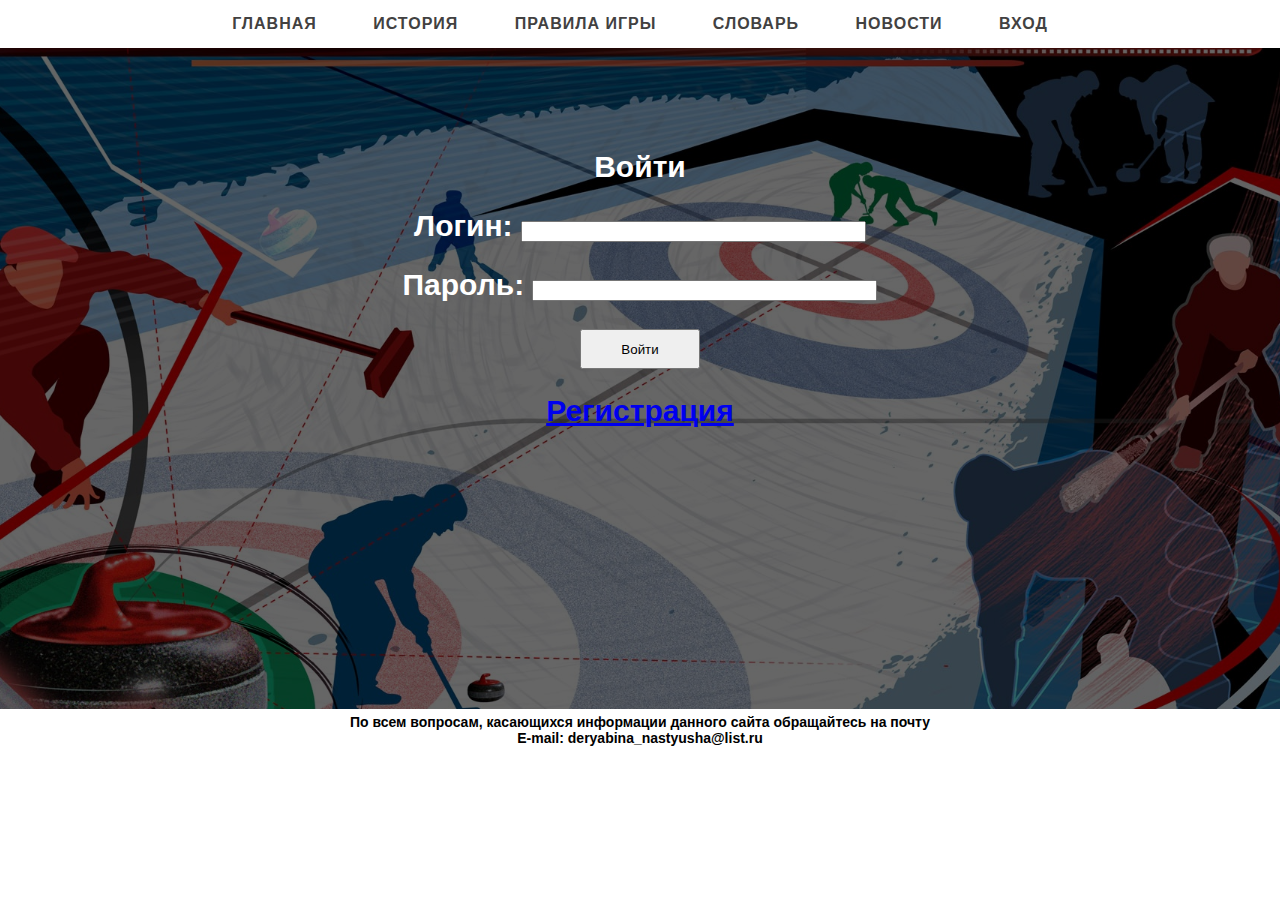
<file: entrance.html>
<!DOCTYPE html>
<html lang="ru">

<head>
	
	<title>Анатомия керлинга</title>
	<link href="style entr.css" rel="stylesheet" type="text/css"/>
	<link href="imagin.png" rel="icon" type="imagin/png"/>

</head>

  <body>
   <header>
    <nav>
     <ul class="topmenu">
      <li><a href="index.html">Главная</a></li>
      <li><a href="historic.html">История</a></li>
      <li><a href="game.html">Правила игры</a></li>
      <li><a href="word.html">Словарь</a></li>
      <li><a href="team.html">Новости</a></li>
      <li><a href="entrance.html">Вход</a></li>
     </ul>
    </nav>
 </body>
 <div class="title">

 <h2><strong>Войти</strong>
 <h2><strong>Логин:</strong>
  <input  maxlength="30" size="40" name="login">
 <h2><strong>Пароль:</strong>
  <input type="password" maxlength="30" size="40" name="password"></h2>
  <h2><input type="submit" id="search" value="Войти"  style="height:40px; width:120px"></h2>
  <h2><a href="Регистрация.html">Регистрация</a></h2>
  </header>
</div>
<footer><div>По всем вопросам, касающихся информации данного сайта обращайтесь на почту</div> 
 <div>E-mail: deryabina_nastyusha@list.ru</div>
 </footer>	
</head>							

</html>
</file>
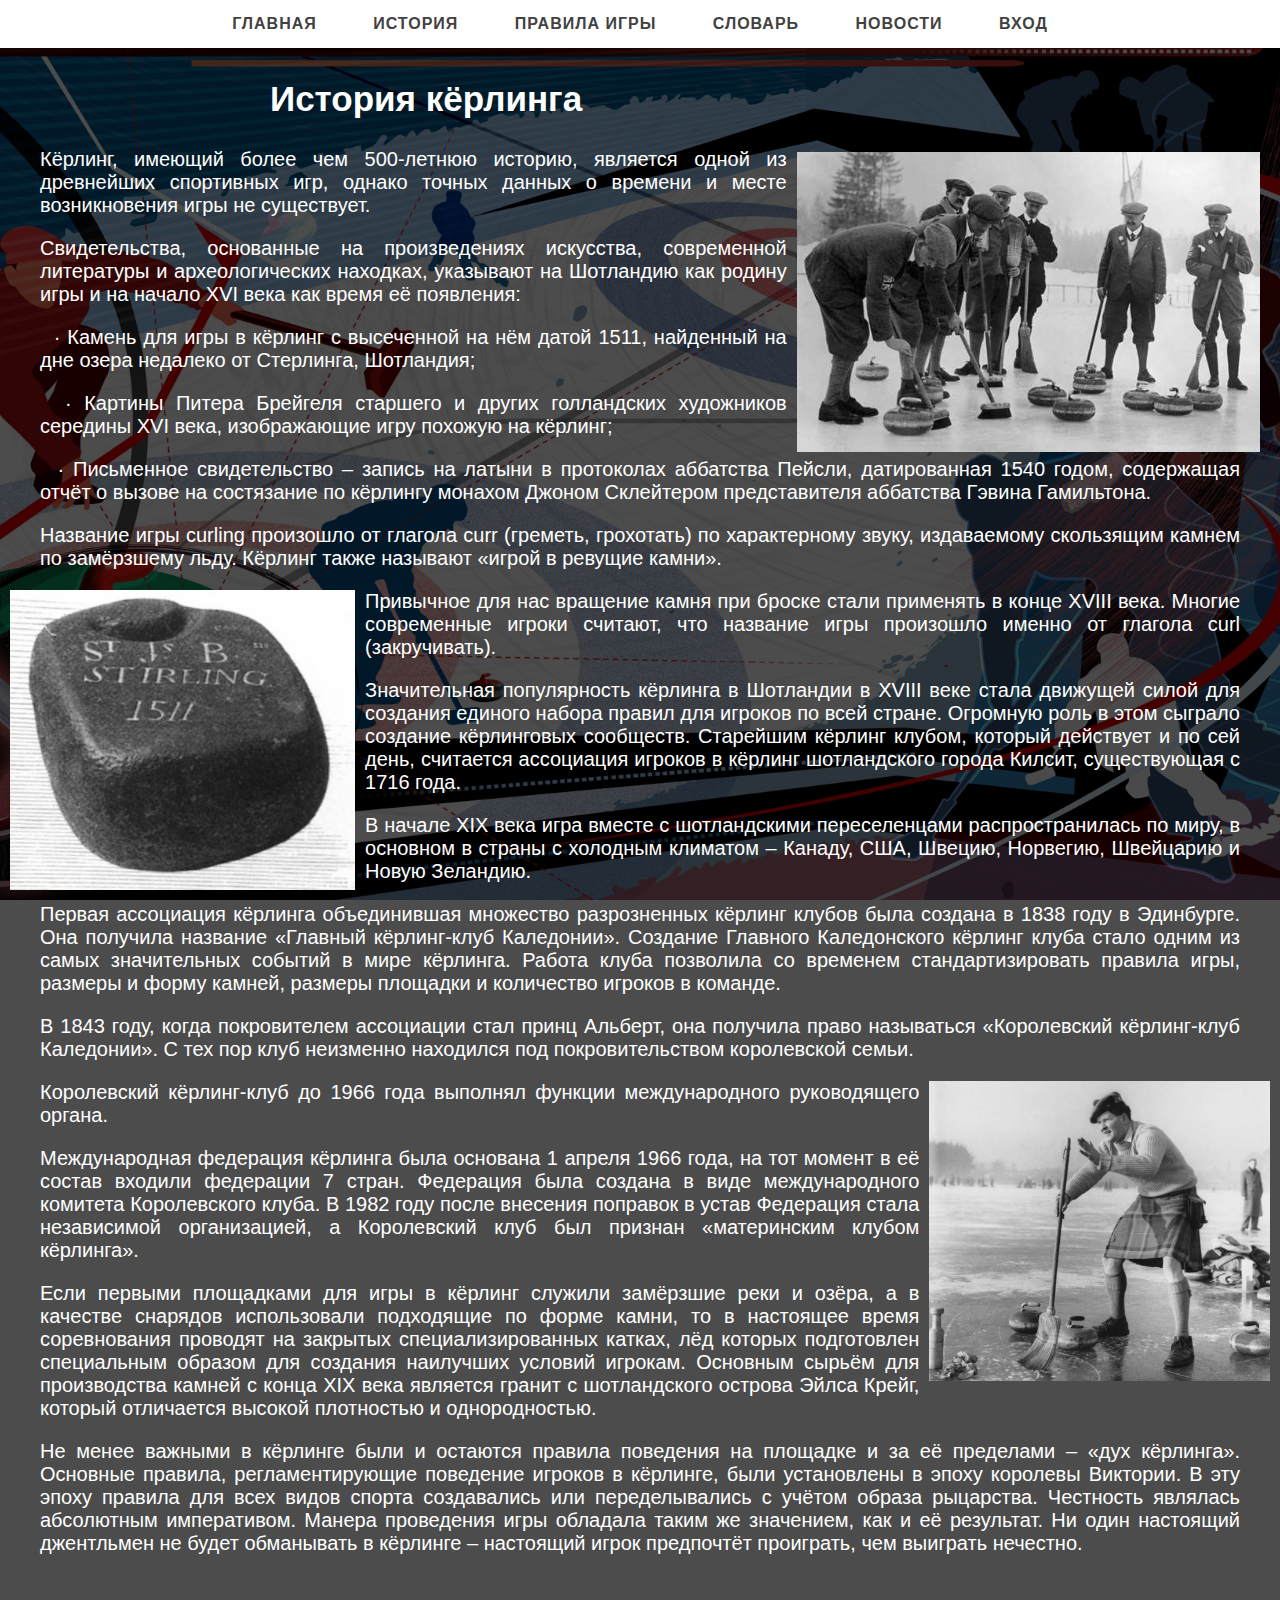
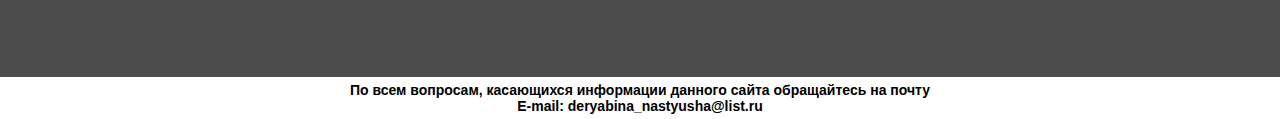
<file: historic.html>
<!DOCTYPE html>
<html lang="ru">

<head>
	
	<title>Анатомия керлинга</title>
	<link href="style his.css" rel="stylesheet" type="text/css"/>
	<link href="imagin.png" rel="icon" type="imagin/png"/>

</head>

  <body>
   <header>
    <nav>
     <ul class="topmenu">
      <li><a href="index.html">Главная</a></li>
      <li><a href="historic.html">История</a></li>
      <li><a href="game.html">Правила игры</a></li>
      <li><a href="word.html">Словарь</a></li>
      <li><a href="team.html">Новости</a></li>
      <li><a href="entrance.html">Вход</a></li>
     </ul>
    </nav>
 </body>

	<div class="historic">
	 <h2>История кёрлинга</h2>
          <img src= "str.jpg" class="foto">
        
          <p>Кёрлинг, имеющий более чем 500-летнюю историю, является одной из 
          древнейших спортивных игр, однако точных данных о времени и месте 
          возникновения игры не существует.</p>

         <p>Свидетельства, основанные на произведениях искусства, современной литературы
         и археологических находках, указывают на Шотландию как родину игры и на начало 
         XVI века как время её появления:</p>

 
          <p>&nbsp · Камень для игры в кёрлинг с высеченной на нём датой 1511, найденный на дне 
         озера недалеко от Стерлинга, Шотландия;</p>

 
          <p>&nbsp · Картины Питера Брейгеля старшего и других голландских художников середины
         XVI века, изображающие игру похожую на кёрлинг;</p>

 

         <p>&nbsp · Письменное свидетельство – запись на латыни в протоколах аббатства Пейсли,
        датированная 1540 годом, содержащая отчёт о вызове на состязание по кёрлингу 
        монахом Джоном Склейтером представителя аббатства Гэвина Гамильтона.</p>

 
         <p>Название игры curling произошло от глагола curr (греметь, грохотать) по характерному
        звуку, издаваемому скользящим камнем по замёрзшему льду. Кёрлинг также называют
        «игрой в ревущие камни».</p>
 
           <img src= "154.jpg" class="foto1">

        <p>Привычное для нас вращение камня при броске стали применять в конце XVIII века. 
       Многие современные игроки считают, что название игры произошло именно от глагола 
       curl (закручивать).</p>

      <p> Значительная популярность кёрлинга в Шотландии в XVIII веке стала движущей силой для
       создания единого набора правил для игроков по всей стране. Огромную роль в этом сыграло 
       создание кёрлинговых сообществ. Старейшим кёрлинг клубом, который действует и по сей день,
       считается ассоциация игроков в кёрлинг шотландского города Килсит, существующая с 1716 года.</p>

 
       <p>В начале XIX века игра вместе с шотландскими переселенцами распространилась по миру, 
       в основном в страны с холодным климатом – Канаду, США, Швецию, Норвегию, Швейцарию и 
       Новую Зеландию.</p>

 
       <p>Первая ассоциация кёрлинга объединившая множество разрозненных кёрлинг клубов была создана
        в 1838 году в Эдинбурге. Она получила название «Главный кёрлинг-клуб Каледонии».
       Создание Главного Каледонского кёрлинг клуба стало одним из самых значительных событий 
       в мире кёрлинга. Работа клуба позволила со временем стандартизировать правила игры, 
       размеры и форму камней, размеры площадки и количество игроков в команде.</p>

 
       <p>В 1843 году, когда покровителем ассоциации стал принц Альберт, она получила право
       называться «Королевский кёрлинг-клуб Каледонии». С тех пор клуб неизменно находился 
       под покровительством королевской семьи.</p>

           <img src= "foto.jpg" class="foto2">
       <p>Королевский кёрлинг-клуб до 1966 года выполнял функции международного руководящего органа.</p>

 
      <p> Международная федерация кёрлинга была основана 1 апреля 1966 года, на тот момент 
       в её состав входили федерации 7 стран. Федерация была создана в виде международного 
       комитета Королевского клуба. В 1982 году после внесения поправок в устав Федерация 
       стала независимой организацией, а Королевский клуб был признан «материнским клубом кёрлинга».</p>

       <p>Если первыми площадками для игры в кёрлинг служили замёрзшие реки и озёра, а в качестве 
       снарядов использовали подходящие по форме камни, то в настоящее время соревнования проводят
       на закрытых специализированных катках, лёд которых подготовлен специальным образом для 
       создания наилучших условий игрокам. Основным сырьём для производства камней с конца
       XIX века является гранит с шотландского острова Эйлса Крейг, который отличается высокой 
       плотностью и однородностью.</p>

 
       <p>Не менее важными в кёрлинге были и остаются правила поведения на площадке и за её пределами – 
       «дух кёрлинга». Основные правила, регламентирующие поведение игроков в кёрлинге, были 
       установлены в эпоху королевы Виктории. В эту эпоху правила для всех видов спорта создавались
        или переделывались с учётом образа рыцарства. Честность являлась абсолютным императивом.
       Манера проведения игры обладала таким же значением, как и её результат. Ни один настоящий 
      джентльмен не будет обманывать в кёрлинге – настоящий игрок предпочтёт проиграть, чем выиграть
      нечестно.</p>
        </div>
		
	

  </header>


<footer><div>По всем вопросам, касающихся информации данного сайта обращайтесь на почту</div> 
 <div>E-mail: deryabina_nastyusha@list.ru</div>
</footer>	
</head>							

</html>
</file>
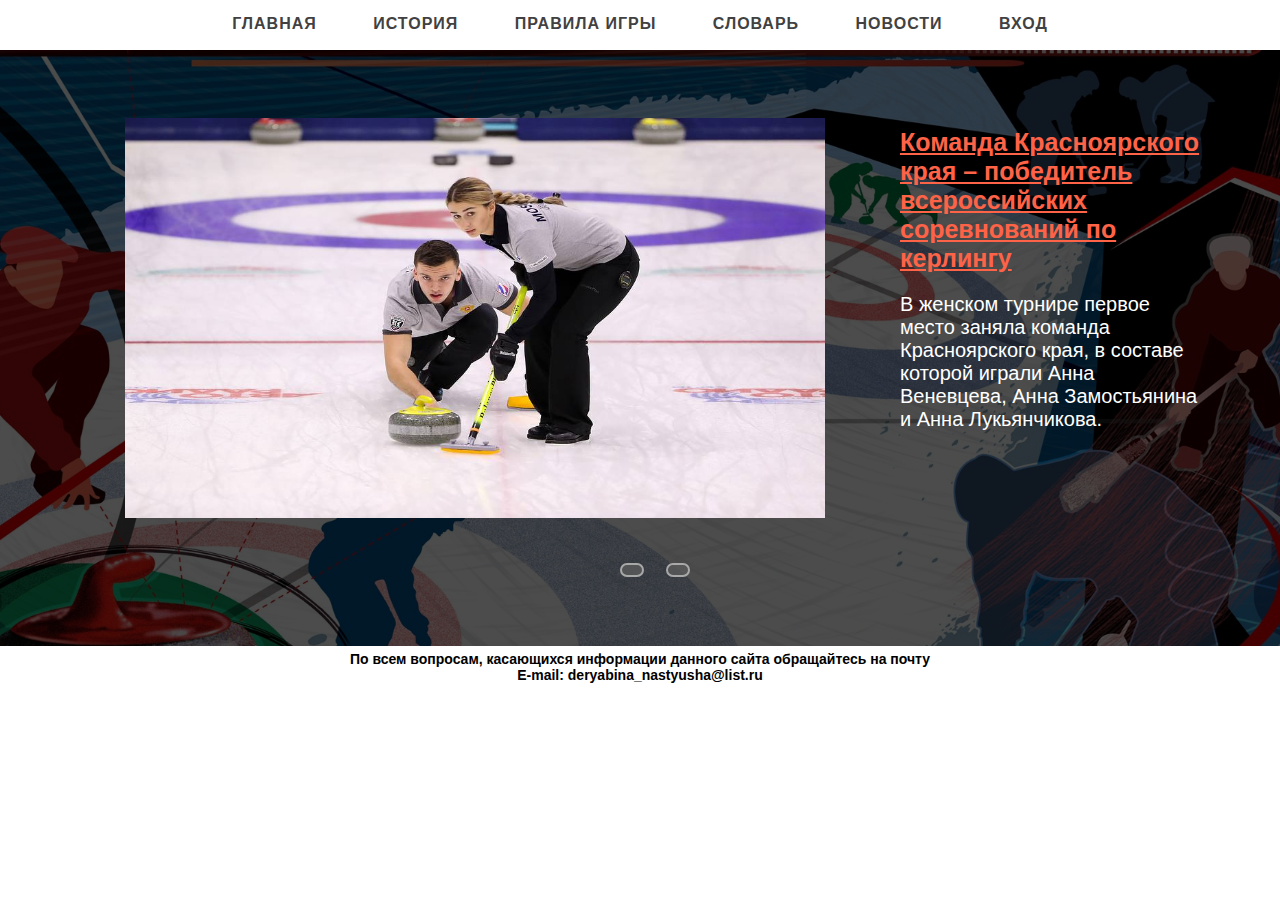
<file: team.html>
<!DOCTYPE html>
<html lang="ru">

<head>
	
	<title>Анатомия керлинга</title>
	<link href="style team.css" rel="stylesheet" type="text/css"/>
	<link href="imagin.png" rel="icon" type="imagin/png"/>

</head>

  <body>
   <header>
    <nav>
     <ul class="topmenu">
      <li><a href="index.html">Главная</a></li>
      <li><a href="historic.html">История</a></li>
      <li><a href="game.html">Правила игры</a></li>
      <li><a href="word.html">Словарь</a></li>
      <li><a href="team.html">Новости</a></li>
      <li><a href="entrance.html">Вход</a></li>
     </ul>
    </nav>
 </body>
  <div class='slide' >
<input type="radio" name="slider2" id="slider2_1" checked="checked">
<label1 for="slider2_1"></label1>
<div><d>
                  <a href="https://news.myseldon.com/ru/news/index/210566194">
      Команда Красноярского края – победитель всероссийских соревнований по керлингу</a>
               <p> В женском турнире первое место заняла команда
                                 Красноярского края, в составе которой играли Анна Веневцева,
                                 Анна Замостьянина и Анна Лукьянчикова.
				</p></d>
 <img src="logo.jpg"></div>

<input type="radio" name="slider2" id="slider2_2">
<label for="slider2_2"></label>
<div><d>
                  <a href="https://sport24.ru/news/other/2019-04-25-kerling-chempionat-mira-smeshannyye-pary-rossiya--ssha-pryamaya-translyatsiya-iz-norvegii">
      Керлинг. Смешанные пары. Чемпионат мира. Россия - США (прямая видеотрансляция)</a>
                  	<p>
				25 апреля в 20:00 по московскому времени
                                    состоится игра сборных России и США на чемпионате 
                                  мира по кёрлингу среди смешанных пар 2019 года.
				</p></d> <img src="logo.jpg"></div>


<input type="radio" name="slider2" id="slider2_3">
<label for="slider2_3"></label>
<div><d>
                  <a href="https://russian.rt.com/sport/news/629991-komarova-goryachev">
      Кёрлингисты Комарова и Горячев проиграли канадцам на финальном этапе КМ</a>
               <p> Российские кёрлингисты Мария Комарова и Даниил Горячев проиграли второй команде Канады и завершили выступления на групповой стадии финального этапа Кубка мира в Пекине.
				</p></d> <img src="logo2.jpg"></div>


</div>
  							
 </header>

<footer><div>По всем вопросам, касающихся информации данного сайта обращайтесь на почту</div> 
 <div>E-mail: deryabina_nastyusha@list.ru</div>
</footer>	
</head>							

</html>
</file>
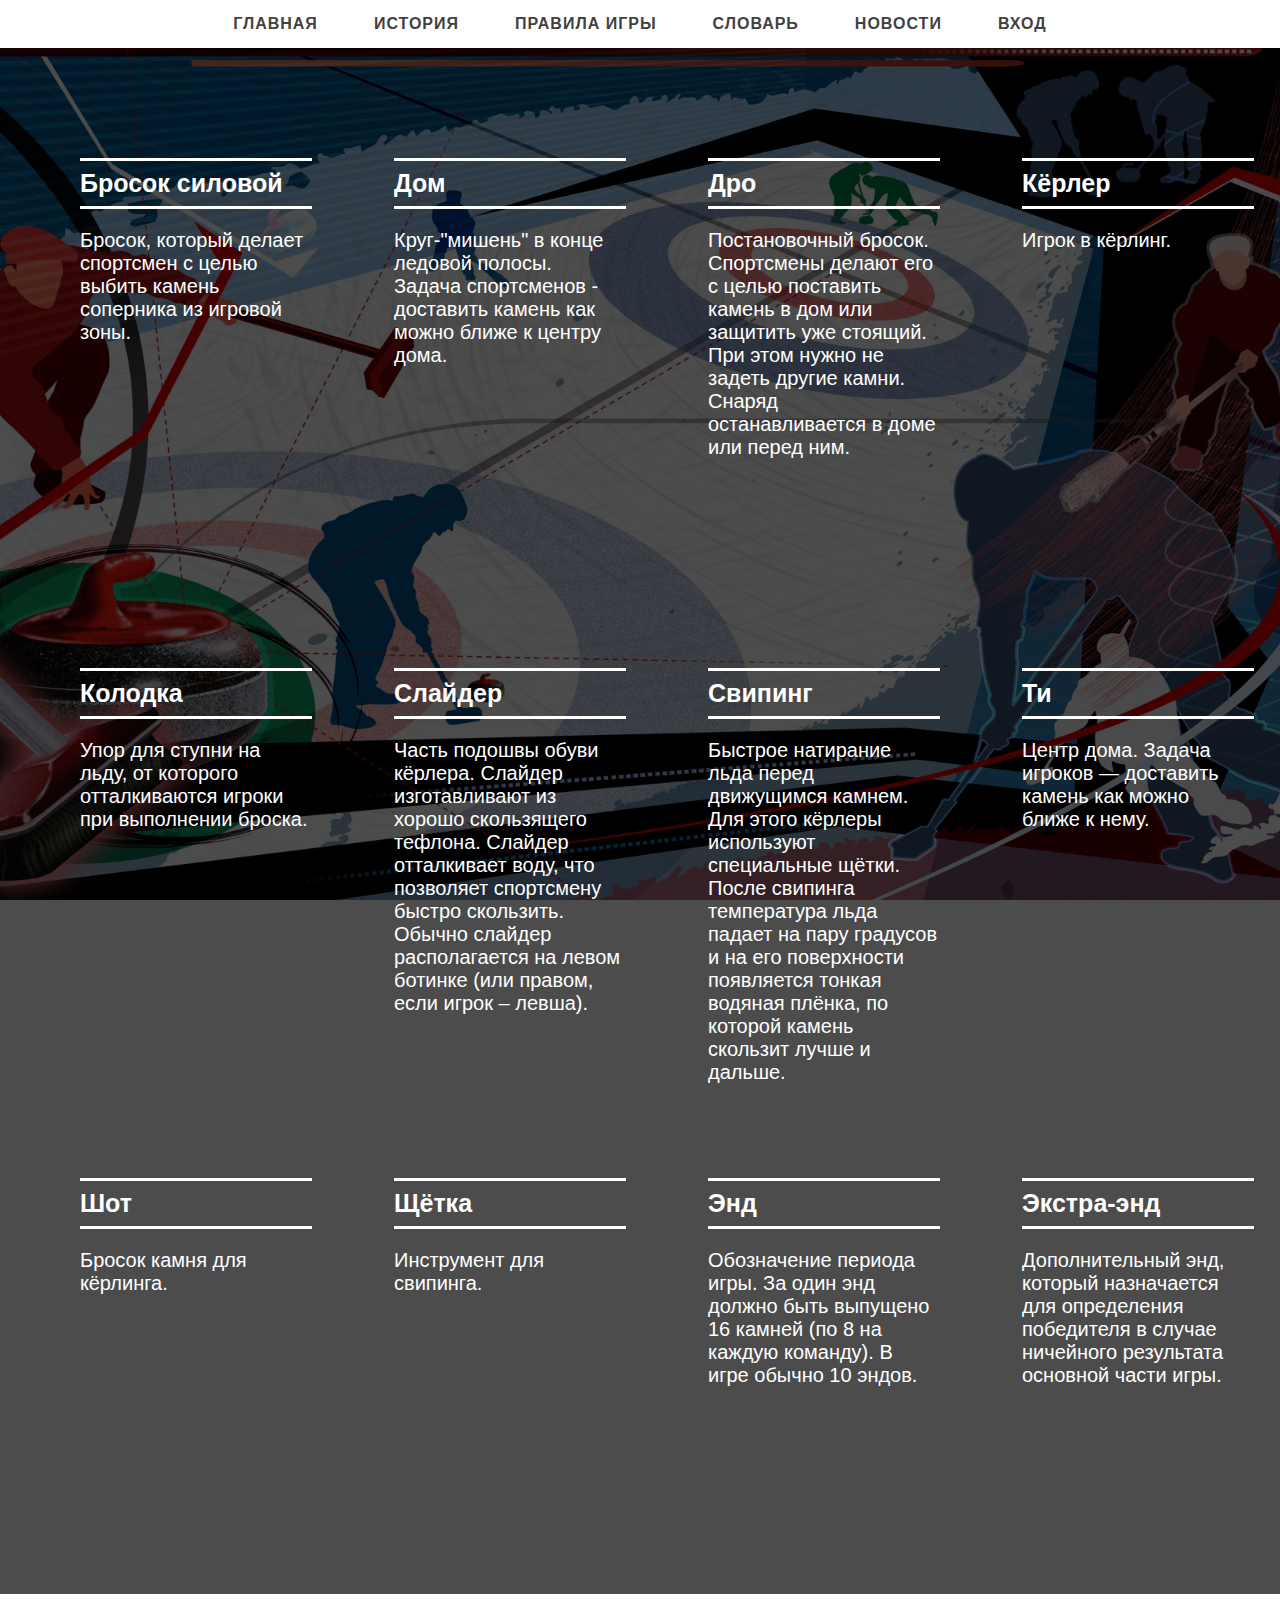
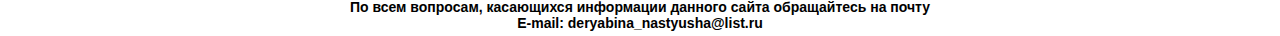
<file: word.html>
<!DOCTYPE html>
<html lang="ru">

<head>
	
	<title>Анатомия керлинга</title>
	<link href="style word.css" rel="stylesheet" type="text/css"/>
	<link href="imagin.png" rel="icon" type="imagin/png"/>

</head>

  <body>
   <header>
    <nav>
     <ul class="topmenu">
      <li><a href="index.html">Главная</a></li>
      <li><a href="historic.html">История</a></li>
      <li><a href="game.html">Правила игры</a></li>
      <li><a href="word.html">Словарь</a></li>
      <li><a href="team.html">Новости</a></li>
      <li><a href="entrance.html">Вход</a></li>
     </ul>
    </nav>
 </body>

	
     <div class="left">
                    <hr align="center" width="230" size="3" color="white" /><a>Бросок силовой</a>
                 <hr align="center" width="230" size="3" color="white" />
				<p>
				Бросок, который делает спортсмен с целью выбить камень соперника из игровой зоны.
				</p></div>
			
			<div class="left">
			  <hr align="center" width="230" size="3" color="white" /> <a>Дом</a><hr align="center" width="230" size="3" color="white" />
				<p>
				Круг-"мишень" в конце ледовой полосы. Задача спортсменов - доставить камень как можно ближе к центру дома.
				</p>
			</div>
			
			
			<div class="left"> 
           <hr align="center" width="230" size="3" color="white" /> <a>Дро</a> <hr align="center" width="230" size="3" color="white" />
				<p>Постановочный бросок. Спортсмены делают его с целью поставить
                                   камень в дом или защитить уже стоящий. При этом нужно не задеть другие
                                   камни. Снаряд останавливается в доме или перед ним.
				</p>		
			</div>
			
			<div class="left">
			<hr align="center" width="230" size="3" color="white" />	<a>Кёрлер</a><hr align="center" width="230" size="3" color="white" />
				<p>
					Игрок в кёрлинг.
				</p>		
			</div>

   
			
			<div class="left">
	<hr align="center" width="230" size="3" color="white" /><a>Колодка</a><hr align="center" width="230" size="3" color="white" />
				<p>
				Упор для ступни на льду, от которого отталкиваются игроки при выполнении броска.
				</p>
			</div>
			
			
			<div class="left">
			<hr align="center" width="230" size="3" color="white" />	<a>Слайдер</a><hr align="center" width="230" size="3" color="white" />
				<p>
				Часть подошвы обуви кёрлера. Слайдер изготавливают из хорошо 
                                 скользящего тефлона. Слайдер отталкивает воду, что позволяет спортсмену
   быстро скользить. Обычно слайдер располагается на левом ботинке (или правом, если игрок – левша).
				</p>		
			</div>
			
			

     <div class="left">
     <hr align="center" width="230" size="3" color="white" />   <a>Свипинг</a><hr align="center" width="230" size="3" color="white" />
				<p>
				Быстрое натирание льда перед движущимся камнем.
                               Для этого кёрлеры используют специальные щётки. 
                              После свипинга температура льда падает на пару градусов 
                               и на его поверхности появляется тонкая водяная плёнка, 
                              по которой камень скользит лучше и дальше. 
                          
				</p>
			</div>
			
			<div class="left">
	<hr align="center" width="230" size="3" color="white" /><a>Ти</a><hr align="center" width="230" size="3" color="white" />
				<p>
				 Центр дома. Задача игроков — доставить камень как можно ближе к нему.
				</p>
			</div>
			
			
			<div class="left">
		<hr align="center" width="230" size="3" color="white" />		<a>Шот</a><hr align="center" width="230" size="3" color="white" />
				<p>
					Бросок камня для кёрлинга.
				</p>		
			</div>
			
			<div class="left">
		<hr align="center" width="230" size="3" color="white" />		<a>Щётка</a><hr align="center" width="230" size="3" color="white" />
				<p>
					Инструмент для свипинга.
				</p>		
			</div>
                       <div class="left">
		<hr align="center" width="230" size="3" color="white" />		<a>Энд</a><hr align="center" width="230" size="3" color="white" />
				<p>
					Обозначение периода игры. За один энд должно быть выпущено 16 камней (по 8 на каждую команду). В игре обычно 10 эндов.
				</p>		
			</div>
			  <div class="left">
     <hr align="center" width="230" size="3" color="white" />   <a>Экстра-энд</a><hr align="center" width="230" size="3" color="white" />
				<p>
				Дополнительный энд, который назначается для определения победителя в случае ничейного результата основной части игры. 
				</p>
			</div>
		
 </header>

<footer><div>По всем вопросам, касающихся информации данного сайта обращайтесь на почту</div> 
 <div>E-mail: deryabina_nastyusha@list.ru</div>
</footer>	
</head>							

</html>
</file>
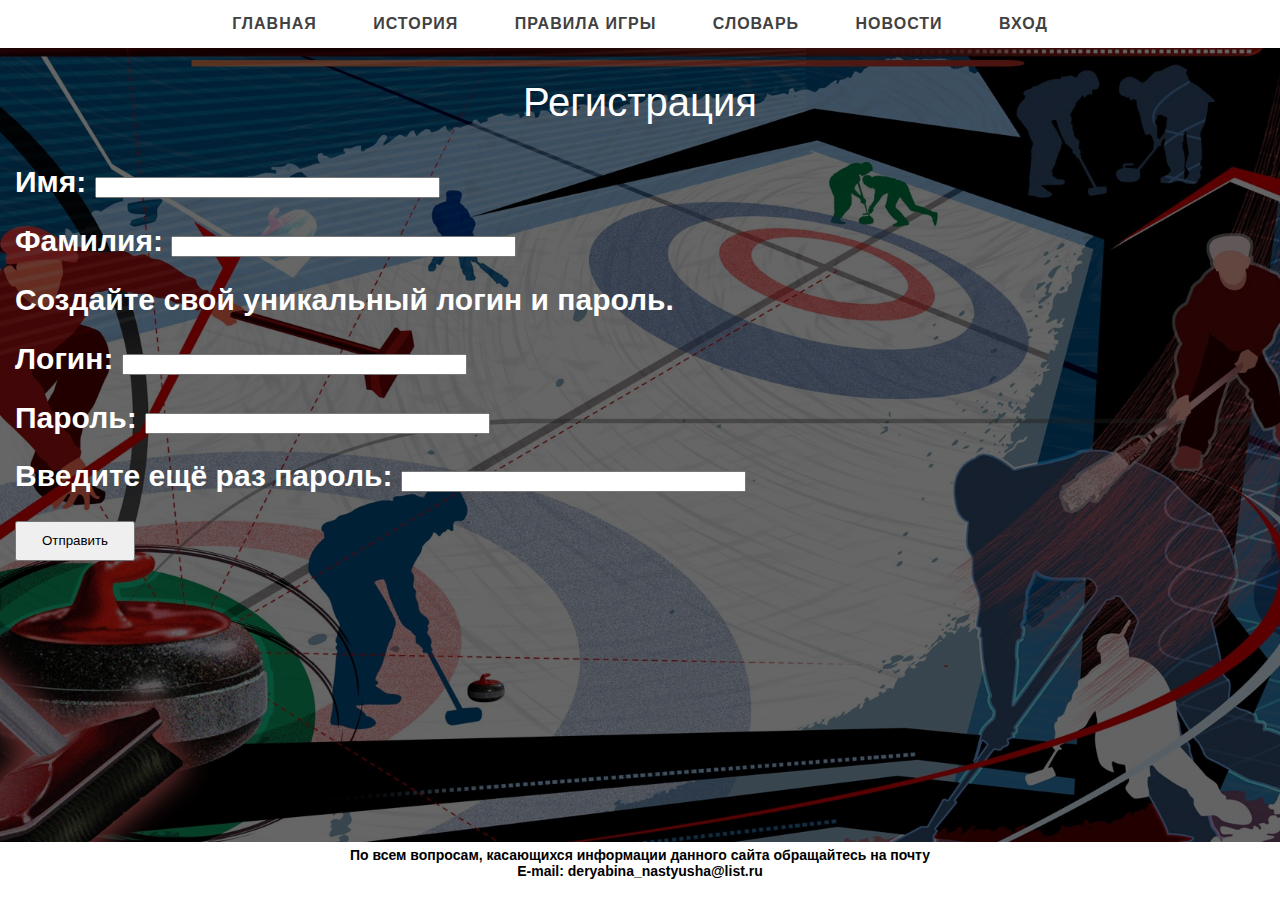
<file: Регистрация.html>
<!DOCTYPE html>
<html lang="ru">

<head>
	
	<title>Анатомия керлинга</title>
	<link href="style entr.css" rel="stylesheet" type="text/css"/>
	<link href="imagin.png" rel="icon" type="imagin/png"/>

</head>

  <body>
   <header>
    <nav>
     <ul class="topmenu">
      <li><a href="index.html">Главная</a></li>
      <li><a href="historic.html">История</a></li>
      <li><a href="game.html">Правила игры</a></li>
      <li><a href="word.html">Словарь</a></li>
      <li><a href="team.html">Новости</a></li>
      <li><a href="entrance.html">Вход</a></li>
     </ul>
    </nav>
 </body>
 <div class="title2">
  <p>Регистрация</p>
<h2 target="CONTENT">Имя:
  <input  maxlength="30" size="40" name="login"></h2>
<h2>Фамилия:
  <input  maxlength="30" size="40" name="login"></h2>
<h2>Создайте свой уникальный логин и пароль.</h2>
<h2>Логин:
  <input  maxlength="25" size="40" name="login"></h2>
<h2>Пароль:
  <input type="password" maxlength="25" size="40" name="password"></h2>
<h2>Введите ещё раз пароль:
  <input type="password" maxlength="25" size="40" name="password"></h2>
<h2><input type="submit" id="search" value="Отправить"  style="height:40px; width:120px"></h2>
  </header>
</div>
<footer><div>По всем вопросам, касающихся информации данного сайта обращайтесь на почту</div> 
 <div>E-mail: deryabina_nastyusha@list.ru</div>
 </footer>	
</head>							

</html>
</file>
<file: style entr.css>
body {
	padding:0;
	margin:0;
	font-family:Arial;
     }

header {
	background:url(666.jpg) fixed no-repeat center top/ cover;
        background-color: rgba(0,0,0,.6);
        background-blend-mode: darken;
        color: white;
        padding-bottom: 20%;
       }


nav { background: rgba(255,255,255,1);
      position: fixed;
      top: 0;
      width: 100%;
    }

nav ul { list-style: none;
         margin: 0;
         padding: 0;
       }

nav a { text-decoration: none;
        outline: none;
        display: block;
        transition: .4s ease-in-out;
      }
.topmenu {
  text-align: center;
  padding: 3px 0;
}
.topmenu > li {
  display: inline-block;
  position: relativ;
}

.topmenu > li > a {
  padding: 12px 26px;
  color: #424141;
  text-transform: uppercase;
  font-weight: bold;
  letter-spacing: 1px;
  font-family: 'Arial', sans-serif;
}
.topmenu li a:hover { color: #f20707; }



/*section___________________________________________________________________*/

.title {
	padding-top: 24px;
}

.title h5 {
	font-size: 400%;
	font-weight: bold;
	text-align: center;
   
        color: white;
        font-family: 'Arial', sans-serif;
        }

.title p {
	font-size: 120px;
	color: #777777;
	text-align: center;
	margin-top: 5px;
}



/*footer________________________________________________________________________*/


footer {
	font-size: 14px;
	padding: 5px;
	text-align:center;
        font-weight: bold;
        font-family: 'Arial', sans-serif;
       }


/*historic____________________________________________________________________________*/

.historic {
	padding-top: 50px;
        margin:10px;
}

.historic h2 {
	font-size:35px;
	font-weight: bolt;
	text-align:left;
        padding-left:260px;
	}

.historic p {
	font-size:20px;
	text-align:justify;
        padding-left:30px;
        padding-right:30px;
	}
.foto{
float:right;
margin: 4px 10px 2px 10px;
height: 300px;
}
.foto1{
float: left; /* Îáòåêàíèå êàðòèíêè ïî ëåâîìó êðàþ */
    padding-right: 10px; /* Îòñòóï ñëåâà */
    padding-bottom: 10px;
height: 300px;
}
.foto2{
float: right; /* Îáòåêàíèå êàðòèíêè ïî ëåâîìó êðàþ */
    padding-left: 10px; /* Îòñòóï ñëåâà */
    padding-bottom: 10px;
height: 300px;
}

/*game____________________________________________________________________________*/

.game {
	padding-top: 50px;
        margin:10px;
}

.game h2 {
	font-size:35px;
	font-weight: bolt;
	text-align:center;
	}
.game h1 {
	font-size:25px;
	font-weight: bolt;
	text-align:center;
	}
.game a {
	font-size:20px;
	text-align:left;
        padding-left:20px;
        font-family: 'Arial', sans-serif;
        color:white;
	}
.fo {display:block; margin:0 auto;}

.game p {
	font-size:20px;
	text-align:center;
        padding-left:200px;
        padding-right:200px;
	}

/*team____________________________________________________________________________*/



.services {
	padding-top:200px;
        padding-left: 60px;
        padding-right: 60px;
        padding-bottom:300px;
}

.services_item {
	width: 300px;
	float: left;
	text-align: center;
        color: white;
}
.services_item d{
	width: 300px;
	float: left;
	text-align: center;
        color: white;
}

.services_item h2 {
	font-size: 25px;
	
}

.services_item p{
	font-size: 20px;
	color: white;
}

.services_item:last-child {
	float: right;
}

.services_item:nth-child(2){
	padding-left: 150px;

}



/*entrance____________________________________________________________________________*/

.title {
	padding-top: 125px;
}

.title h2 {
	font-size:30px;
	font-weight: bolt;
	text-align:center;
        color:white;
        font-family: 'Arial', sans-serif;
	}
.title p {
	font-size: 120px;
	color: white;
	text-align: center;
	margin-top: 5px;
}

/*ðåãèñòðàöèÿ____________________________________________________________________________*/

.title2 {
	padding-top: 40px;
}
.title2 p {
        text-align: center;
	font-size:40px;
	font-weight: bolt;
	}

.title2 h2 {
	font-size:30px;
	font-weight: bolt;
	text-align:left;
        padding-left:15px;
	}
</file>
<file: style his.css>
body {
	padding:0;
	margin:0; 
	font-family:Arial;
     }

header {
	background:url(666.jpg) fixed no-repeat center top/ cover;
        background-color: rgba(0,0,0,.7);
        background-blend-mode: darken;
        color: white;
        padding-bottom: 8%;
       }


nav { background: rgba(255,255,255,1);
      position: fixed;
      top: 0;
      width: 100%;
    }

nav ul { list-style: none;
         margin: 0;
         padding: 0;
       }

nav a { text-decoration: none;
        outline: none;
        display: block;
        transition: .4s ease-in-out;
      }
.topmenu {
  text-align: center;
  padding: 3px 0;
}
.topmenu > li {
  display: inline-block;
  position: relativ;
}

.topmenu > li > a {
  padding: 12px 26px;
  color: #424141;
  text-transform: uppercase;
  font-weight: bold;
  letter-spacing: 1px;
  font-family: 'Arial', sans-serif;
}
.topmenu li a:hover { color: #f20707; }




/*footer________________________________________________________________________*/


footer {
	font-size: 14px;
	padding: 5px;
	text-align:center;
        font-weight: bold;
        font-family: 'Arial', sans-serif;
       }


/*historic____________________________________________________________________________*/

.historic {
	padding-top: 40px;
        margin:10px;
}

.historic h2 {
	font-size:35px;
	font-weight: bolt;
	text-align:left;
        padding-left:260px;

        font-family: 'Century Gothic', sans-serif;
	}

.historic p {
	font-size:20px;
	text-align:justify;
        padding-left:30px;
        letter-spacing: 0,5px;
        font-family: 'Century Gothic', sans-serif;
        padding-right:30px;
	}
.foto{
float:right;
margin: 4px 10px 2px 10px;
height: 300px;
}
.foto1{
float: left; /* Îáòåêàíèå êàðòèíêè ïî ëåâîìó êðàþ */
    padding-right: 10px; /* Îòñòóï ñëåâà */
    padding-bottom: 10px;
height: 300px;
}
.foto2{
float: right; /* Îáòåêàíèå êàðòèíêè ïî ëåâîìó êðàþ */
    padding-left: 10px; /* Îòñòóï ñëåâà */
    padding-bottom: 10px;
height: 300px;
}
</file>
<file: style team.css>
body {
	padding:0;
	margin:0;
	font-family:Arial;
     }

header {
	background:url(666.jpg) fixed no-repeat center top/ cover;
        background-color: rgba(0,0,0,.7);
        background-blend-mode: darken;
        color: white;
        padding-bottom: 2%;
       }


nav { background: rgba(255,255,255,1);
      position: fixed;
      top: 0;
      width: 100%;
    }

nav ul { list-style: none;
         margin: 0;
         padding: 0;
       }

nav a { text-decoration: none;
        outline: none;
        display: block;
        transition: .4s ease-in-out;
      }
.topmenu {
  text-align: center;
  padding: 3px 0;
}
.topmenu > li {
  display: inline-block;
  position: relativ;
}

.topmenu > li > a {
  padding: 12px 26px;
  color: #424141;
  text-transform: uppercase;
  font-weight: bold;
  letter-spacing: 1px;
  font-family: 'Arial', sans-serif;
}
.topmenu li a:hover { color: #f20707; }



/*section___________________________________________________________________*/

.title {
	padding-top: 24px;
}

.title h5 {
	font-size: 400%;
	font-weight: bold;
	text-align: center;
   
        color: white;
        font-family: 'Arial', sans-serif;
        }

.title p {
	font-size: 120px;
	color: #777777;
	text-align: center;
	margin-top: 5px;
}



/*footer________________________________________________________________________*/


footer {
	font-size: 14px;
	padding: 5px;
	text-align:center;
        font-weight: bold;
        font-family: 'Arial', sans-serif;
       }


/*team____________________________________________________________________________*/


  .slide {
        width: 100%;
        height: 570px;
        position: relative;
        margin-top:50px;
    }
	.slide  input {
        display: none;
    }

    .slide  input + label {
        display: inline-block;
        width: 20px;
        height: 10px;
        border-radius: 10px;
        background: rgba(90, 90, 90, 0.8);
        border: 2px solid rgba(190, 190, 190, 0.8);

        cursor: pointer;
         left:47%;
        
        position: relative;
        margin-left: 18px; /*ðàññòîÿíèå ìåæäó òî÷êàìè*/
        top: 90%;    
    }

    .slide  input:checked + label /*ïîäñâåòêà ìåíþ ñëàéäåðà*/
    {
        background: rgba(220, 220, 220, 0.8);
    }

    .slide  div {
        position: absolute;
    }
	
    .slide  div {
        visibility: hidden;   
    }

    img {
        width:700px;
	height:400px;
        margin-left: 125px;
        margin-top:50px;
      }
	
    .slide  input:checked + label + div {
        visibility: visible;
        }
     .slide  input:checked + label1 + div {
        visibility: visible;
    }
    .slide  div  d {
     position: absolute;
     width: 300px;
     height: 260px;
     margin-top: 60px;
     margin-left: 900px;
    } 
   .slide  div  p {
     font-size:20px;
     letter-spacing: 0,5px;
     font-family: 'Century Gothic', sans-serif;
    }
    .slide  div  a {
     font-size:25px;
     text-decoration: underline;
     font-family: 'Century Gothic', sans-serif;
     font-weight: bold;
     color:#FF6347;
    }
    
}
</file>
<file: style word.css>
body {
	padding:0;
	margin:0;
     }

header {
	background:url(666.jpg) fixed no-repeat center top/ cover;
        background-color: rgba(0,0,0,.7);
        background-blend-mode: darken;
        color: white;
        padding-bottom: 5%;
       }


nav { background: rgba(255,255,255,1);
      position: fixed;
      top: 0;
      width: 100%;
    }

nav ul { list-style: none;
         margin: 0;
         padding: 0;
       }

nav a { text-decoration: none;
        outline: none;
        display: block;
        transition: .4s ease-in-out;
      }
.topmenu {
  text-align: center;
  padding: 3px 0;
}
.topmenu > li {
  display: inline-block;
  position: relativ;
}

.topmenu > li > a {
  padding: 12px 26px;
  color: #424141;
  text-transform: uppercase;
  font-weight: bold;
  letter-spacing: 1px;
  font-family: 'Arial', sans-serif;
}
.topmenu li a:hover { color: #f20707; }



/*section___________________________________________________________________*/

.title {
	padding-top: 24px;
}

.title h5 {
	font-size: 400%;
	font-weight: bold;
	text-align: center;
   
        color: white;
        font-family: 'Arial', sans-serif;
        }

.title p {
	font-size: 120px;
	color: #777777;
	text-align: center;
	margin-top: 5px;
}



/*footer________________________________________________________________________*/


footer {
	font-size: 14px;
	padding: 5px;
	text-align:center;
        font-weight: bold;
        font-family: 'Arial', sans-serif;
       }

/*word____________________________________________________________________*/


.left {
width: 230px;
height: 360px;
display: inline-block;
margin-top: 150px;
margin-left: 80px;
vertical-align: text-top;

}
.left a {
	font-size:25px;
	text-align:left;
        font-family: 'Century Gothic', sans-serif;
        font-weight: bold;
        color:white;
	}
.fo {display:block; margin:0 auto;}

.left p {
	font-size:20px;
        letter-spacing: 0,5px;
        font-family: 'Century Gothic', sans-serif;
	}
</file>
